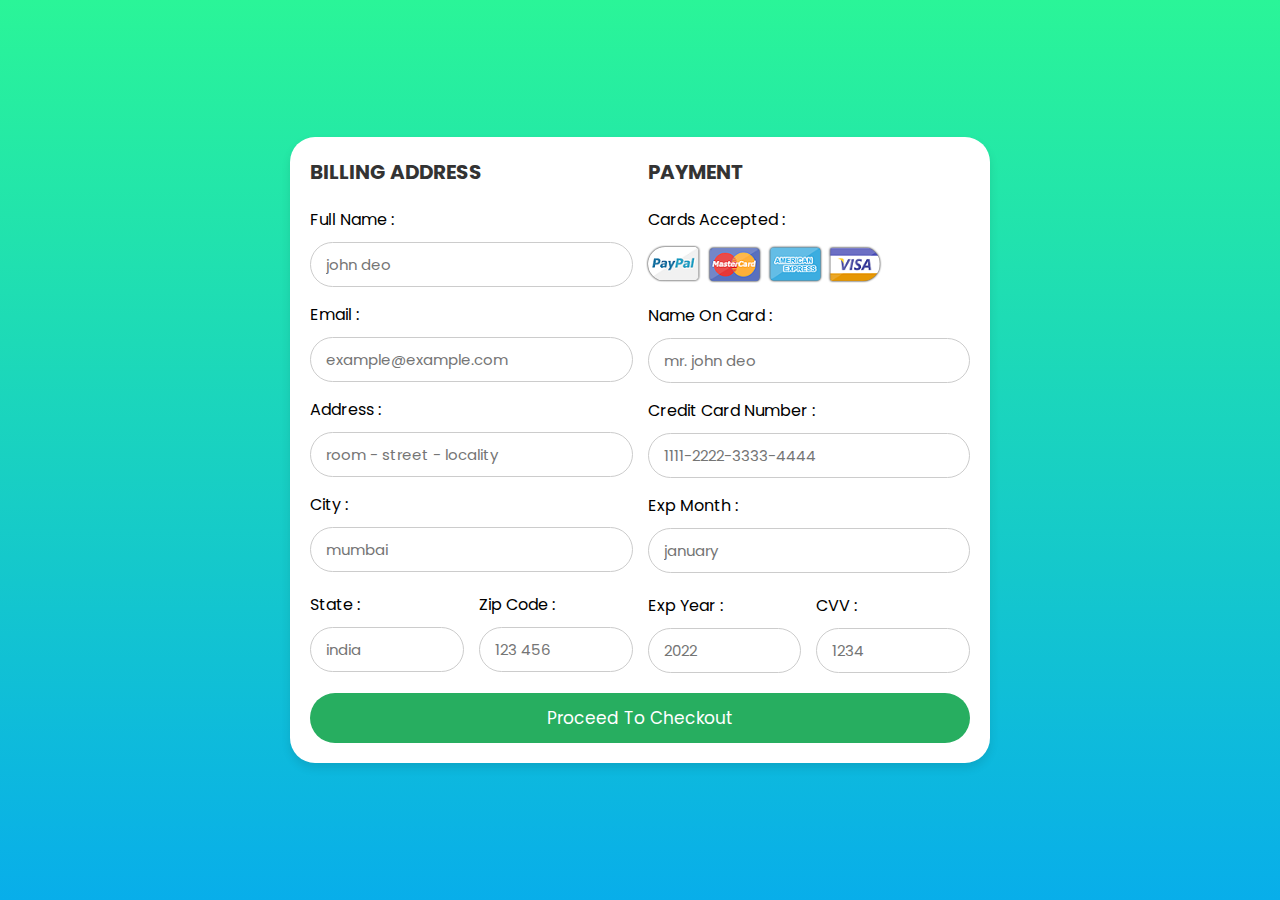
<file: payment_gateway/index.html>
<!DOCTYPE html>
<html lang="en">
<head>
    <meta charset="UTF-8">
    <meta http-equiv="X-UA-Compatible" content="IE=edge">
    <meta name="viewport" content="width=device-width, initial-scale=1.0">
    
    <!-- custom css file link  -->
    <link rel="stylesheet" href="css/style.css">

</head>
<body>

<div class="container">

    <form action="">

        <div class="row">

            <div class="col">

                <h3 class="title">billing address</h3>

                <div class="inputBox">
                    <span>full name :</span>
                    <input type="text" placeholder="john deo">
                </div>
                <div class="inputBox">
                    <span>email :</span>
                    <input type="email" placeholder="example@example.com">
                </div>
                <div class="inputBox">
                    <span>address :</span>
                    <input type="text" placeholder="room - street - locality">
                </div>
                <div class="inputBox">
                    <span>city :</span>
                    <input type="text" placeholder="mumbai">
                </div>

                <div class="flex">
                    <div class="inputBox">
                        <span>state :</span>
                        <input type="text" placeholder="india">
                    </div>
                    <div class="inputBox">
                        <span>zip code :</span>
                        <input type="text" placeholder="123 456">
                    </div>
                </div>

            </div>

            <div class="col">

                <h3 class="title">payment</h3>

                <div class="inputBox">
                    <span>cards accepted :</span>
                    <img src="images/card_img.png" alt="">
                </div>
                <div class="inputBox">
                    <span>name on card :</span>
                    <input type="text" placeholder="mr. john deo">
                </div>
                <div class="inputBox">
                    <span>credit card number :</span>
                    <input type="number" placeholder="1111-2222-3333-4444">
                </div>
                <div class="inputBox">
                    <span>exp month :</span>
                    <input type="text" placeholder="january">
                </div>

                <div class="flex">
                    <div class="inputBox">
                        <span>exp year :</span>
                        <input type="number" placeholder="2022">
                    </div>
                    <div class="inputBox">
                        <span>CVV :</span>
                        <input type="text" placeholder="1234">
                    </div>
                </div>

            </div>
    
        </div>

        <input type="submit" value="proceed to checkout" class="submit-btn">

    </form>

</div>    
    
</body>
</html>
</file>
<file: payment_gateway/css/style.css>
@import url('https://fonts.googleapis.com/css2?family=Poppins:wght@100;300;400;500;600&display=swap');

*{
  font-family: 'Poppins', sans-serif;
  margin:0; padding:0;
  box-sizing: border-box;
  outline: none; border:none;
  text-transform: capitalize;
  border-radius: 25px;
  transition: all .2s linear;
}
.container{
  display: flex;
  justify-content: center;
  align-items: center;
  padding:25px;
  min-height: 100vh;
  background-color: #4158D0;
  background-color: #4158D0;
  background-color: #0093E9;
 background-color: #08AEEA;
 background-image: linear-gradient(0deg, #08AEEA 0%, #2AF598 100%);
 border-radius: 0px;
  
}

.container form{
  padding:20px;
  width:700px;
  background: #fff;
  box-shadow: 0 5px 10px rgba(0,0,0,.1);
  border-radius: 25px;
}

.container form .row{
  display: flex;
  flex-wrap: wrap;
  gap:15px;
}

.container form .row .col{
  flex:1 1 250px;
}

.container form .row .col .title{
  font-size: 20px;
  color:#333;
  padding-bottom: 5px;
  text-transform: uppercase;
}

.container form .row .col .inputBox{
  margin:15px 0;
}

.container form .row .col .inputBox span{
  margin-bottom: 10px;
  display: block;
}

.container form .row .col .inputBox input{
  width: 100%;
  border:1px solid #ccc;
  padding:10px 15px;
  font-size: 15px;
  text-transform: none;
}

.container form .row .col .inputBox input:focus{
  border:1px solid #000;
}

.container form .row .col .flex{
  display: flex;
  gap:15px;
}

.container form .row .col .flex .inputBox{
  margin-top: 5px;
}

.container form .row .col .inputBox img{
  height: 34px;
  margin-top: 5px;
  filter: drop-shadow(0 0 1px #000);
}

.container form .submit-btn{
  width: 100%;
  padding:12px;
  font-size: 17px;
  background: #27ae60;
  color:#fff;
  margin-top: 5px;
  cursor: pointer;
}

.container form .submit-btn:hover{
  background: #2ecc71;
}
</file>
